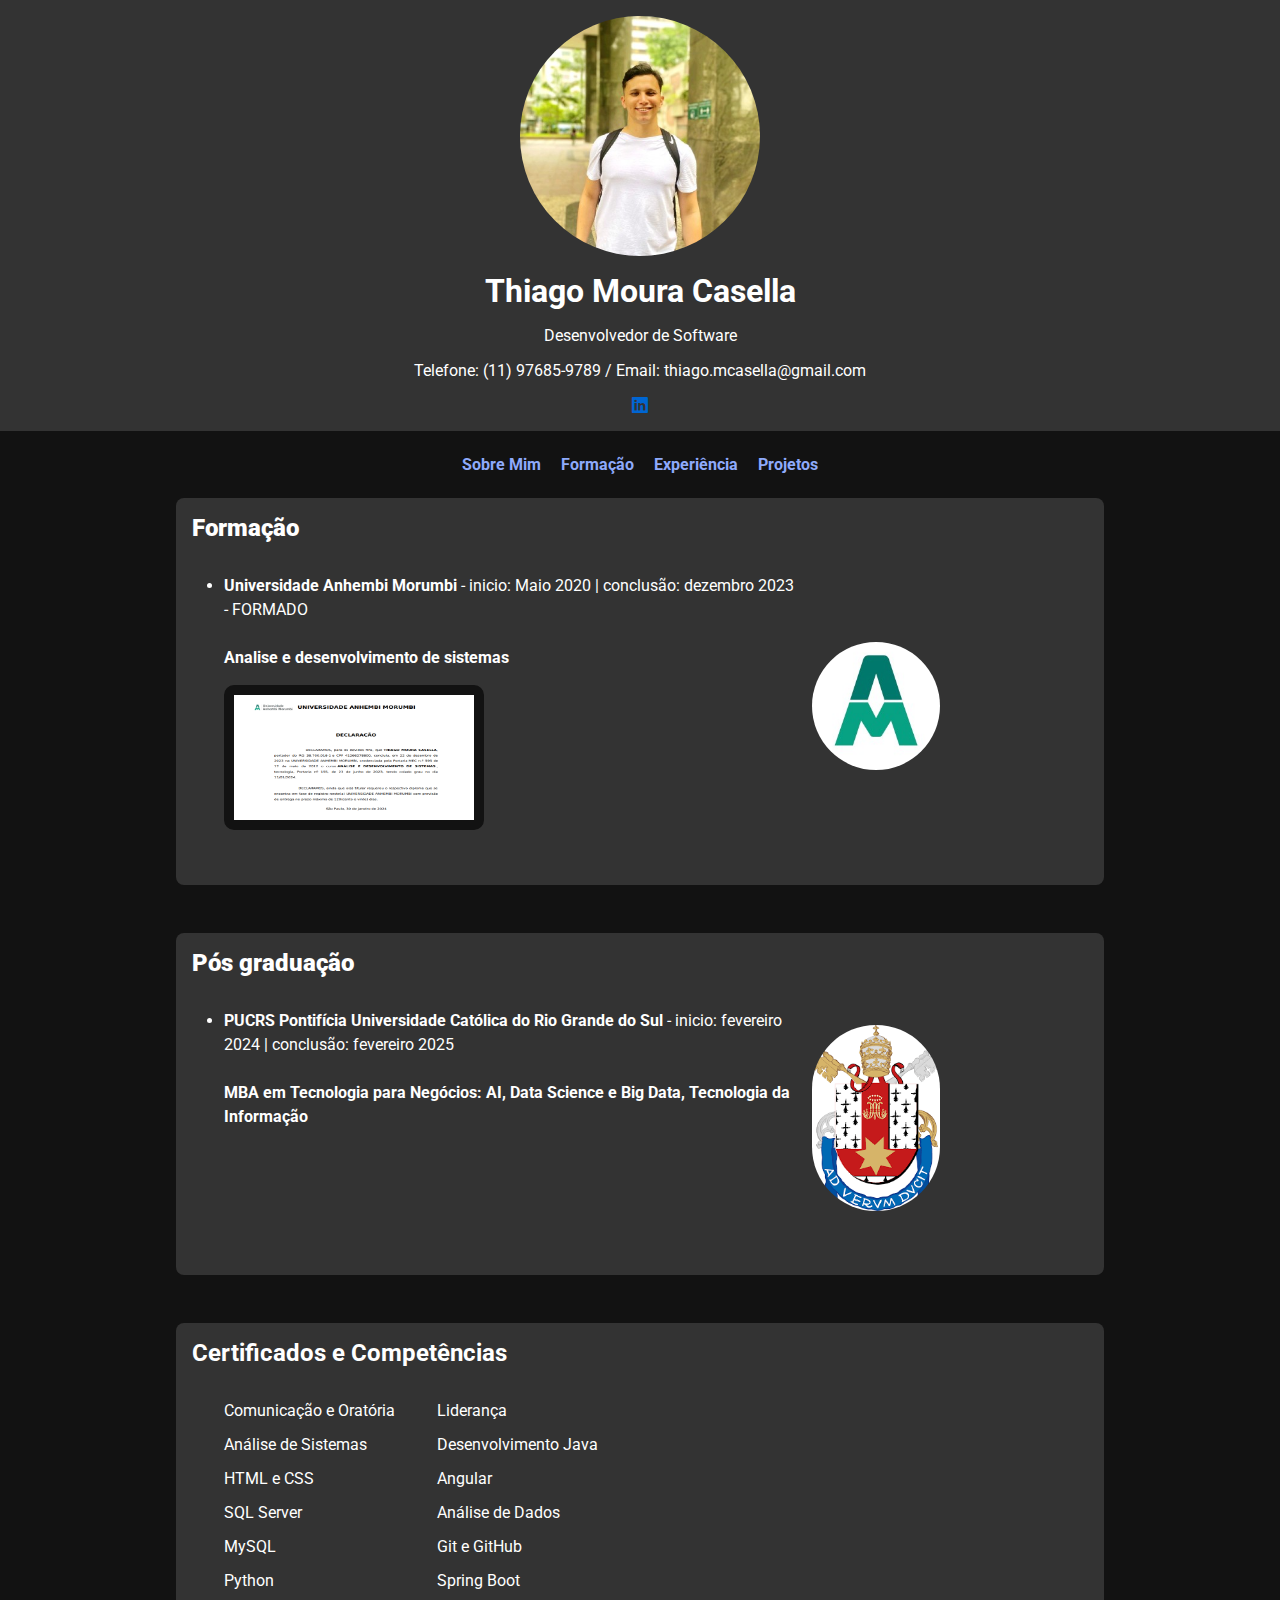
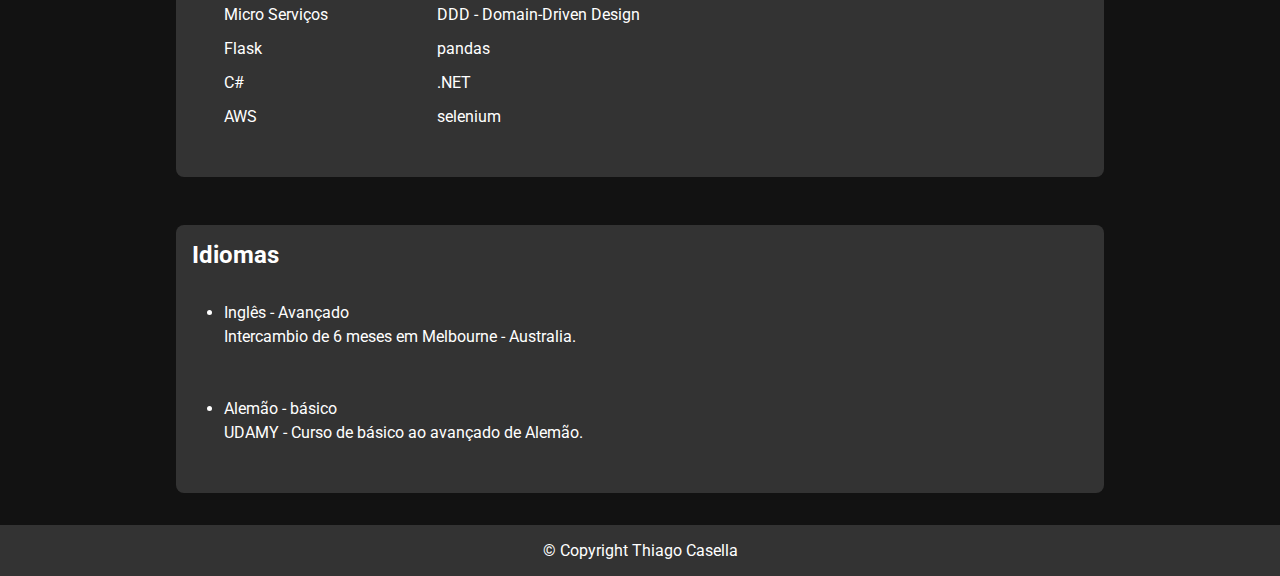
<file: Cursos.html>
<!DOCTYPE html>
<html lang="pt-br">
<head>
    <meta charset="UTF-8">
    <meta name="viewport" content="width=device-width, initial-scale=1.0">
    <title>Thiago Moura Casella - Desenvolvedor de Software</title>
    <link rel="stylesheet" href="https://cdn.jsdelivr.net/npm/bootstrap-icons@1.10.4/font/bootstrap-icons.css">
    <link rel="preconnect" href="https://fonts.googleapis.com">
    <link rel="stylesheet" href="style.css">
</head>
<body>
    <header class="header">
        <section class="section-profile">
            <img class="img-profile" src="imagen-capa.jpg" alt="imagem do LinkedIn">
            <h1>Thiago Moura Casella</h1>
            <p>Desenvolvedor de Software</p>
            <p class="span">
                <span>Telefone: (11) 97685-9789 /</span>
                <span>Email: thiago.mcasella@gmail.com</span>
            </p>
            <a href="https://www.linkedin.com/in/thiago-casella/"><i class="bi bi-linkedin"></i></a>
        </section>
        <nav class="nav">
            <a class="nav-link" href="index.html"><strong>Sobre Mim</strong></a>
            <a class="nav-link" href="Cursos.html"><strong>Formação</strong></a>
            <a class="nav-link" href="Exp_Prof.html"><strong>Experiência</strong></a>
            <a class="nav-link" href="TelaProjetos.html"><strong>Projetos</strong></a>
            
        </nav>
    </header>
    <main class="main">

        <section class="section-main">
            <div class="container">
                <h2><Strong>Formação</Strong></h2>
                <ul class="curso_nhem">
                    <li>
                        <strong>Universidade Anhembi Morumbi</strong> - inicio: Maio 2020 | conclusão:  dezembro 2023 - FORMADO  <br>  <br><strong>Analise e desenvolvimento de sistemas</strong> <br> <img class="imagem_diploma" src="COMPROVANTE_FORMADO.png" alt="imagem do imagem_diploma"> 
                    </li>
                    
                    <div class="container">
                        <img class="img-main" src="anhembi_image.jpg" alt="Minha Imagem">
                    </div>
                    
                </ul> 
              
            </div>
        </section>
        <section class="section-main">
            <div class="container">
                <h2><Strong>Pós graduação</Strong></h2>
                <ul class="curso_nhem">
                    <li><strong>PUCRS  Pontifícia Universidade Católica do Rio Grande do Sul</strong> - inicio: fevereiro 2024 | conclusão:  fevereiro 2025 <br>  <br> <strong>MBA em Tecnologia para Negócios: AI, Data Science e Big Data, Tecnologia da Informação</strong></li><p></p>
                   
                    <div class="container">
                        <img class="img-main" src="[data-uri]" alt="Minha Imagem">
                    </div>
                    
                </ul> 
              
            </div>
        </section>
       
        <section class="section-main">
            <div class="container">
                <h2>Certificados e Competências</h2>
                <ul class="ul two-column-list">
                    <li>Comunicação e Oratória</li>
                    <li>Liderança</li>
                    <li>Análise de Sistemas</li>
                    <li>Desenvolvimento Java</li>
                    <li>HTML e CSS</li>
                    <li>Angular</li>
                    <li>SQL Server</li>
                    <li>Análise de Dados</li>
                    <li>MySQL</li>
                    <li>Git e GitHub</li>
                    <li>Python</li>
                    <li>Spring Boot</li>
                    <li>Micro Serviços</li>
                    <li>DDD - Domain-Driven Design</li>
                    <li>Flask</li>
                    <li>pandas</li>
                    <li>C#</li>
                    <li>.NET</li>
                    <li>AWS</li>
                    <li>selenium</li>
                </ul>
            </div>
        </section>
        <section class="section-main">
            <div class="container">
                <h2>Idiomas</h2>
                <ul class="ul">
                    <li>Inglês - Avançado</li><p>Intercambio de 6 meses em Melbourne - Australia.</p>
                    <BR></BR>
                    <li>Alemão - básico</li><p>UDAMY - Curso de básico ao avançado de Alemão.</p>
                </ul>        
            </div>
        </section>
    </main>
    <footer class="footer">
        <p class="copyright">&copy; Copyright Thiago Casella</p>
    </footer>
</body>
</html>
</file>
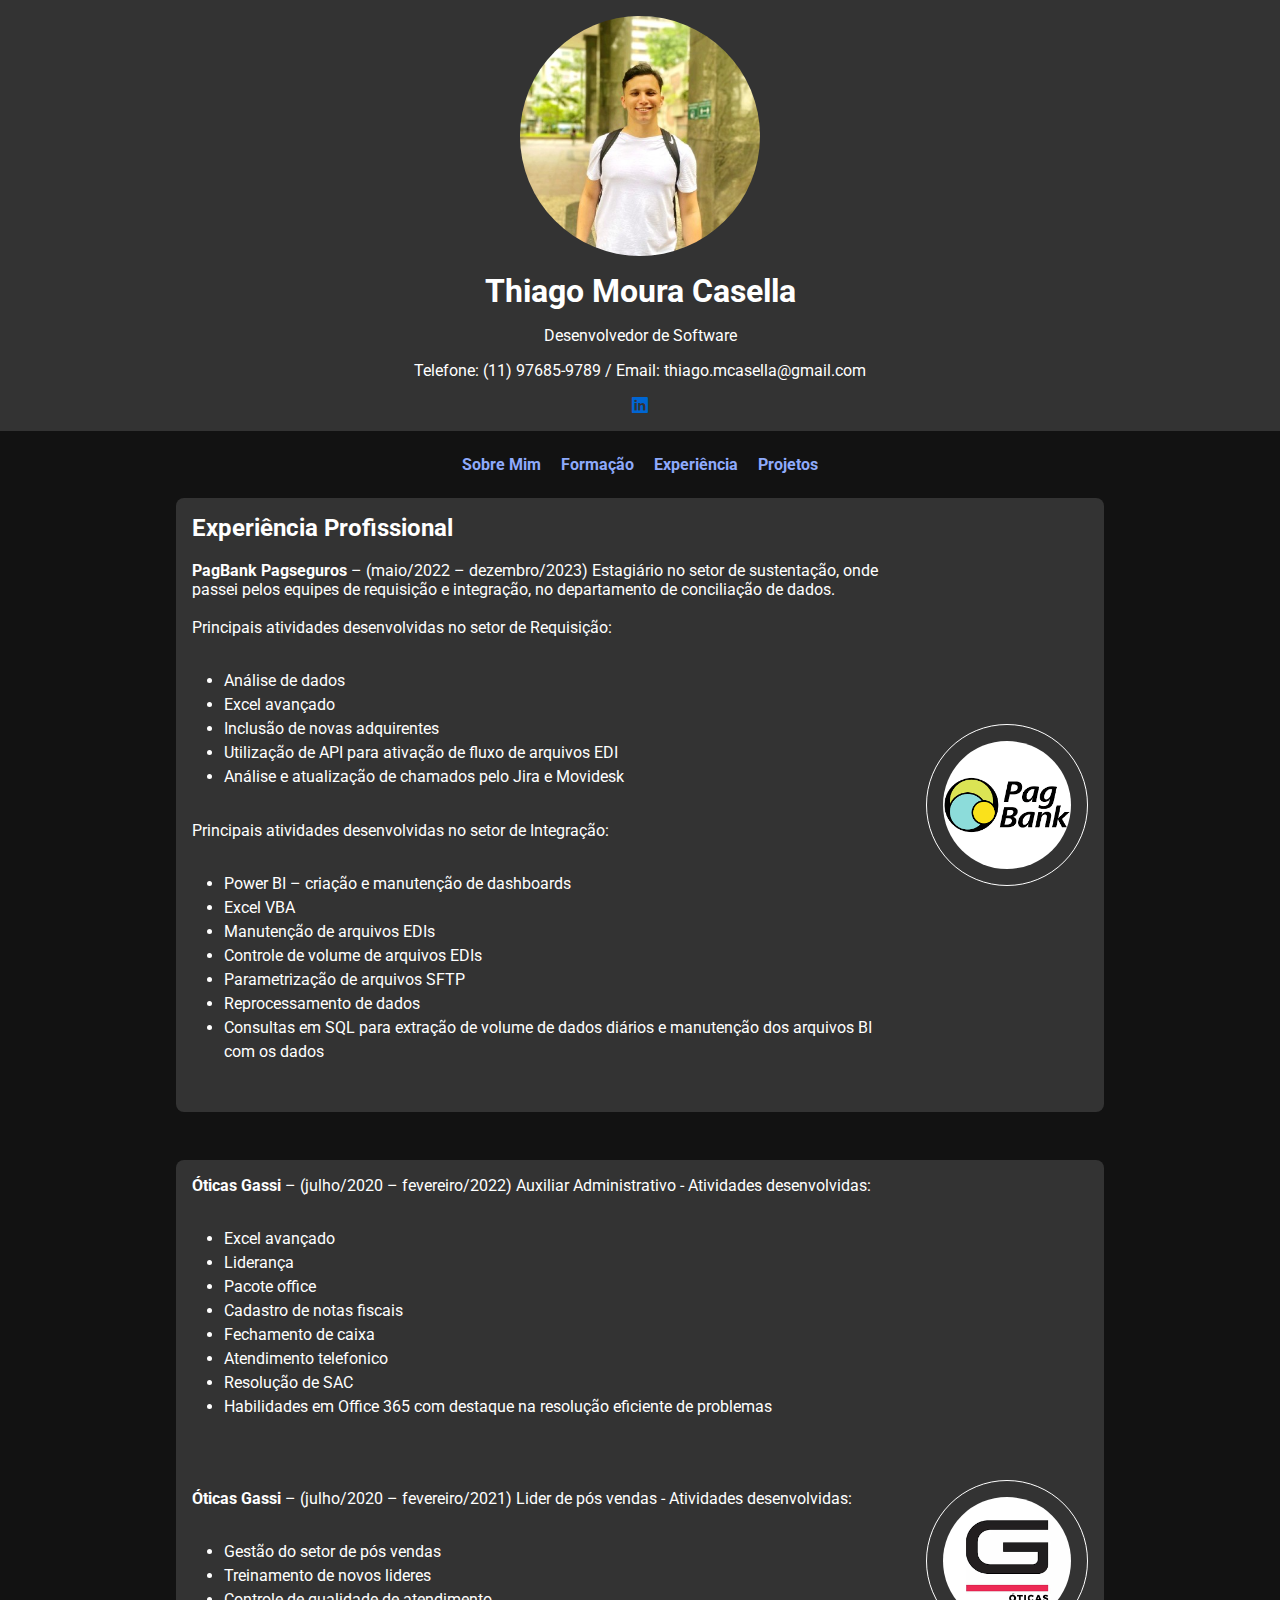
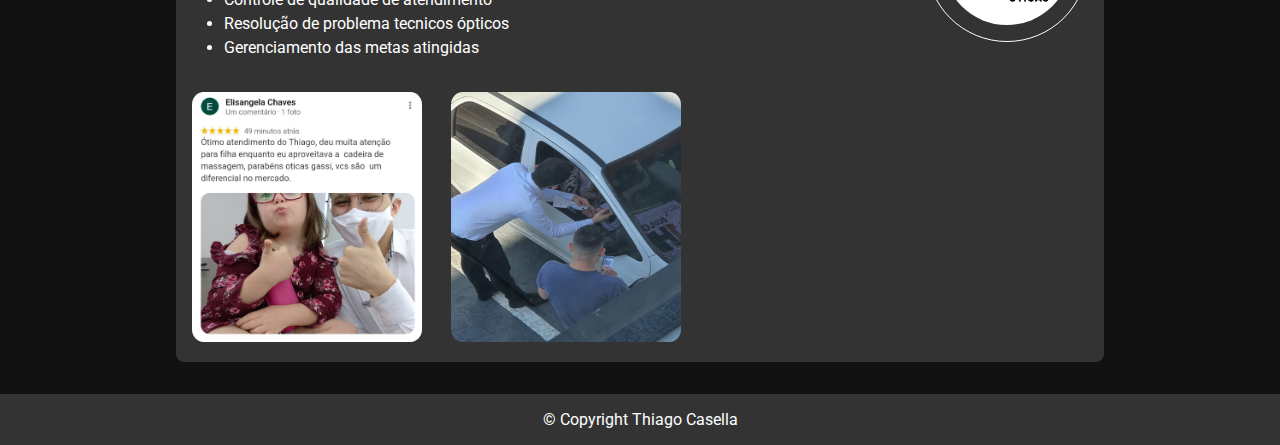
<file: Exp_Prof.html>
<!DOCTYPE html>
<html lang="pt-br">
<head>
    <meta charset="UTF-8">
    <meta name="viewport" content="width=device-width, initial-scale=1.0">
    <title>Thiago Moura Casella - Desenvolvedor de Software</title>
    <link rel="stylesheet" href="https://cdn.jsdelivr.net/npm/bootstrap-icons@1.10.4/font/bootstrap-icons.css">
    <link rel="preconnect" href="https://fonts.googleapis.com">
    <link rel="stylesheet" href="style.css">
</head>
<body>
    <header class="header">
        <section class="section-profile">
            <img class="img-profile" src="imagen-capa.jpg" alt="imagem do LinkedIn">
            <h1>Thiago Moura Casella</h1>
            <p>Desenvolvedor de Software</p>
            <p class="span">
                <span>Telefone: (11) 97685-9789 /</span>
                <span>Email: thiago.mcasella@gmail.com</span>
            </p>
            <a href="https://www.linkedin.com/in/thiago-casella/"><i class="bi bi-linkedin"></i></a>
        </section>
        <nav class="nav">
            <a class="nav-link" href="index.html"><strong>Sobre Mim</strong></a>
            <a class="nav-link" href="Cursos.html"><strong>Formação</strong></a>
            <a class="nav-link" href="Exp_Prof.html"><strong>Experiência</strong></a>
            <a class="nav-link" href="TelaProjetos.html"><strong>Projetos</strong></a>
            
        </nav>
    </header>
    <main class="main">
        <section class="section-main">
            <div class="container">
            <h2>Experiência Profissional</h2>
                &nbsp
                <p><strong>PagBank Pagseguros</strong> – (maio/2022 – dezembro/2023) Estagiário no setor de sustentação, onde passei pelos equipes de requisição e integração, no departamento de conciliação de dados.</p>
                &nbsp
                <p>Principais atividades desenvolvidas no setor de Requisição:</p>
                <ul class="ul">
                    <li>Análise de dados</li>
                    <li>Excel avançado</li>
                    <li>Inclusão de novas adquirentes</li>
                    <li>Utilização de API para ativação de fluxo de arquivos EDI</li>
                    <li>Análise e atualização de chamados pelo Jira e Movidesk</li>
                </ul>
                <p>Principais atividades desenvolvidas no setor de Integração:</p>
                <ul class="ul">
                    <li>Power BI – criação e manutenção de dashboards</li>
                    <li>Excel VBA </li>
                    <li>Manutenção de arquivos EDIs</li>
                    <li>Controle de volume de arquivos EDIs</li>
                    <li>Parametrização de arquivos SFTP</li>
                    <li>Reprocessamento de dados</li>
                    <li>Consultas em SQL para extração de volume de dados diários e manutenção dos arquivos BI com os dados</li>
                </ul>
            </div>
            <div class="container">
                <img class="img-main" src="[data-uri]" alt="Imagem do logo PagSerugo">  
            </div>
            <style>
                .img-main{
                    border: 1px solid white;
                }
                .img2{
                    margin-right: 25px;
                
                }
            </style>
        </section>
        <section class="section-main">
            <div class="container">
                <p><strong>Óticas Gassi</strong> – (julho/2020 – fevereiro/2022) Auxiliar Administrativo - Atividades desenvolvidas:</p>
                <ul class="ul">
                    <li>Excel avançado</li>
                    <li>Liderança</li>
                   <li>Pacote office</li>
                   <li>Cadastro de notas fiscais</li>
                   <li>Fechamento de caixa</li>
                   <li>Atendimento telefonico</li>
                   <li>Resolução de SAC</li>
                    <li>Habilidades em Office 365 com destaque na resolução eficiente de problemas</li>
                </ul>
                <BR></BR>
                <p><strong>Óticas Gassi</strong> – (julho/2020 – fevereiro/2021) Lider de pós vendas - Atividades desenvolvidas:</p>
                <ul class="ul">                     
                    <li>Gestão do setor de pós vendas</li>
                    <li>Treinamento de novos lideres</li>
                    <li>Controle de qualidade de atendimento</li>
                    <li>Resolução de problema tecnicos ópticos</li>
                    <li>Gerenciamento das metas atingidas</li>
                </ul>
                <div class="imagens-decorativas">
                    <img class="img2" src="foto-2.jpeg" alt="foto ds gassi">
                    <img class="img2" src="Foto-1.jpeg" alt="foto ds gassi">
                </div>
                <style>
                    .img2{
                        height: 250px;
                        width: 230px;
                        border:  white;
                        border-radius: 5%;
                    }
                </style>
            </div>
            <div class="container">
                <img class="img-main" src="logoGassi.png" alt="Minha Imagem">
            </div>
        </section>
      
   
    </main>
    <footer class="footer">
        <p class="copyright">&copy; Copyright Thiago Casella</p>
    </footer>
</body>
</html>
</file>
<file: style.css>
@import url('https://fonts.googleapis.com/css2?family=Roboto:wght@400;500&display=swap');

* {
    margin: 0;
    padding: 0;
}

:root { /*Escopo global, declaração de variáveis*/
	--cor-primaria: #333333;
	--cor-secundaria: #ffffff;
	--cor-terciaria: #121212;
    	--cor-quartenaria: #8EAAFB;
	--font-primaria: 'Roboto', sans-serif;
}
.two-column-list {
    list-style: none;
    padding: 0;
    display: grid;
    grid-template-columns: repeat(2, 1fr); /* Define duas colunas de largura igual */
    grid-gap: 10px; /* Espaçamento entre as colunas e as linhas */
  }
body {
    background-color: var(--cor-terciaria);
    color: var(--cor-secundaria);
    font-family: var(--font-primaria);
}

.header {
    background-color: #333333;
  
}
.imagem_diploma{
margin-top: 15px;
    height: 125px ;
    border: #8EAAFB;
    border-radius: 10px;
    width: 15rem;
    transition: transform 0.3s ease;
    border: var(--cor-terciaria) solid 10px;
    transition: transform 0.4s ease;
    overflow-clip-margin: content-box;
    overflow: clip;
}

.section-profile {
    display: flex;
    flex-direction: column;
    align-items: center;
    gap: 1rem;
    padding: 1rem 1rem;
}

.img-profile{
    border-radius: 10rem;
    width: 15rem;
}

.bi-linkedin {
    color:#0066d3;
}

.nav {
    background-color: var(--cor-terciaria);
    text-align: center;
    padding: 1.5rem 0;
   
}

.nav-link {
    text-decoration: none;
    color: var(--cor-quartenaria);
    font-weight: 500;
    padding: 0.5rem;
}

.nav-link:hover {
    text-decoration: underline;
}

.main {
    display: flex;
    flex-direction: column;
    align-items: center;
    gap: 3rem;
}
.baixar {
    display: flex;
    margin: 25px;
    padding: 1rem;
    width: 70%;
    list-style: none; /* Remove o ponto de lista */
    display: flex;
    justify-content: space-between;
    gap: 1rem;
    background-color: var(--cor-primaria);
    border-radius: 0.5rem;
    padding: 1rem;
    width: 70%;
    margin: 25px auto;
}
.img_baixa{
    width: 3%;
   

}

  


.section-main {
    display: flex;
    justify-content: space-between;
    gap: 1rem;
    background-color: var(--cor-primaria);
    border-radius: 0.5rem;
    padding: 1rem;
    width: 70%;
}

.section {
    display: grid;
    justify-content: space-between;
    gap: 1rem;
    background-color: var(--cor-primaria);
    border-radius: 0.5rem;
    padding: 1rem;
    width: 70%;
}

.container {
   display: flex;
   flex-direction: column;
   justify-content: center;
}

.container- {
    display: flex;
    flex-direction: column;
}

.container-img {
    display: flex;
   flex-direction: column;
   justify-content: center;
}

.ul {
    padding: 2rem;
    line-height: 1.5rem;
}
.curso_nhem{
    display: flex;
    margin-right: 100px;
    padding: 2rem;
    line-height: 1.5rem;
    
}

.img-main {
    border-radius: 10rem;
    width: 8rem;
    padding: 1rem;
}

.img {
    width: 15rem;
    border-radius: 5px;
    border: var(--cor-terciaria) solid 10px;
    transition: transform 0.4s ease;
}

.img:hover {
    transform: scale(1.1);
}

.img-icon {
    width: 3rem;
    padding: 0.5rem;
}

.link {
    text-decoration: none;
    color: var(--cor-quartenaria);
}

.p {
   line-height: 1.5rem;
}

.footer {
    background-color: var(--cor-primaria);
    margin-top: 2rem;
    padding: 1rem;
    text-align: center;
}

@media (max-width: 1500px)
{
  
}
@media (max-width: 1300px)
{
  
}
@media (max-width: 1070px)
{
  .section-main {
    display: grid;
    flex-direction: column;
    width: 80%;
  }
  .container-img {
    align-items: center;
  }
}
@media (max-width: 900px)
{
  .section-main {
    width: 80%;
  }
}
@media (max-width: 480px)
{
    .span {
        display: block;
        position: relative;
        line-height: 2rem;
        text-align: center;
        text-decoration: none;
    }
}
</file>
